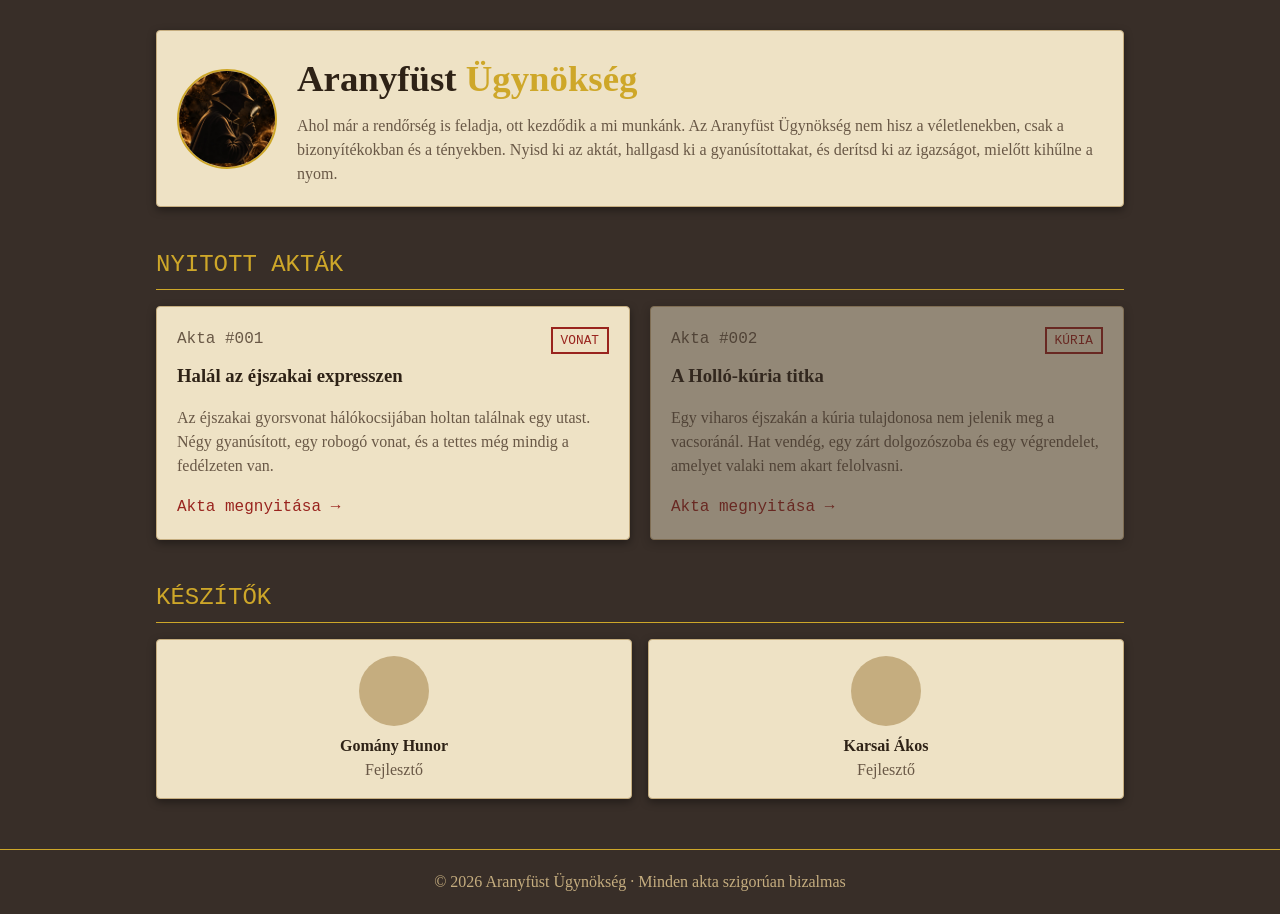
<file: index.html>
<!DOCTYPE html>
<html lang="hu">

<head>
    <meta charset="UTF-8">
    <meta name="viewport" content="width=device-width, initial-scale=1.0">
    <title>Aranyfüst Ügynökség - Főmenü</title>
    <link rel="stylesheet" href="css/style.css">
</head>

<body>

    <main class="container">

        <header class="site-header paper">
            <div class="logo">
                <img src="pictures/Logo.jpg" alt="Logo" title="Logo">
            </div>

            <div class="site-header-text">
                <h1 class="agency-name">Aranyfüst <span>Ügynökség</span></h1>

                <p class="site-header-desc">
                    Ahol már a rendőrség is feladja, ott kezdődik a mi munkánk. Az Aranyfüst Ügynökség nem hisz a
                    véletlenekben, csak a bizonyítékokban és a tényekben. Nyisd ki az aktát, hallgasd ki a
                    gyanúsítottakat, és derítsd
                    ki az igazságot, mielőtt kihűlne a nyom.
                </p>
            </div>
        </header>

        <h2 class="section-title">Nyitott akták</h2>

        <section class="cases">

            <a href="ugy1.html" class="case-card paper">
                <div class="case-card-head">
                    <span class="case-card-num">Akta #001</span>
                    <span class="stamp">Vonat</span>
                </div>
                <h3 class="case-card-title">Halál az éjszakai expresszen</h3>
                <p class="case-card-desc">Az éjszakai gyorsvonat hálókocsijában holtan találnak egy utast. Négy
                    gyanúsított, egy robogó vonat, és a tettes még mindig a fedélzeten van.</p>
                <span class="case-card-cta">Akta megnyitása →</span>
            </a>

            <a href="ugy2.html" class="case-card paper is-locked" id="case-2">
                <div class="case-card-head">
                    <span class="case-card-num">Akta #002</span>
                    <span class="stamp">Kúria</span>
                </div>
                <h3 class="case-card-title">A Holló-kúria titka</h3>
                <p class="case-card-desc">Egy viharos éjszakán a kúria tulajdonosa nem jelenik meg a vacsoránál. Hat
                    vendég, egy zárt dolgozószoba és egy végrendelet, amelyet valaki nem akart felolvasni.</p>
                <span class="case-card-cta">Akta megnyitása →</span>
            </a>

        </section>

        <h2 class="section-title">Készítők</h2>

        <section class="creators">
            <div class="creator-card paper">
                <div class="creator-card-photo"></div>
                <p class="creator-card-name">Gomány Hunor</p>
                <p class="creator-card-role">Fejlesztő</p>
            </div>

            <div class="creator-card paper">
                <div class="creator-card-photo"></div>
                <p class="creator-card-name">Karsai Ákos</p>
                <p class="creator-card-role">Fejlesztő</p>
            </div>
        </section>

    </main>

    <footer class="site-footer">
        © 2026 Aranyfüst Ügynökség · Minden akta szigorúan bizalmas
    </footer>

<script src="js/fooldal.js"></script>
</body>

</html>
</file>
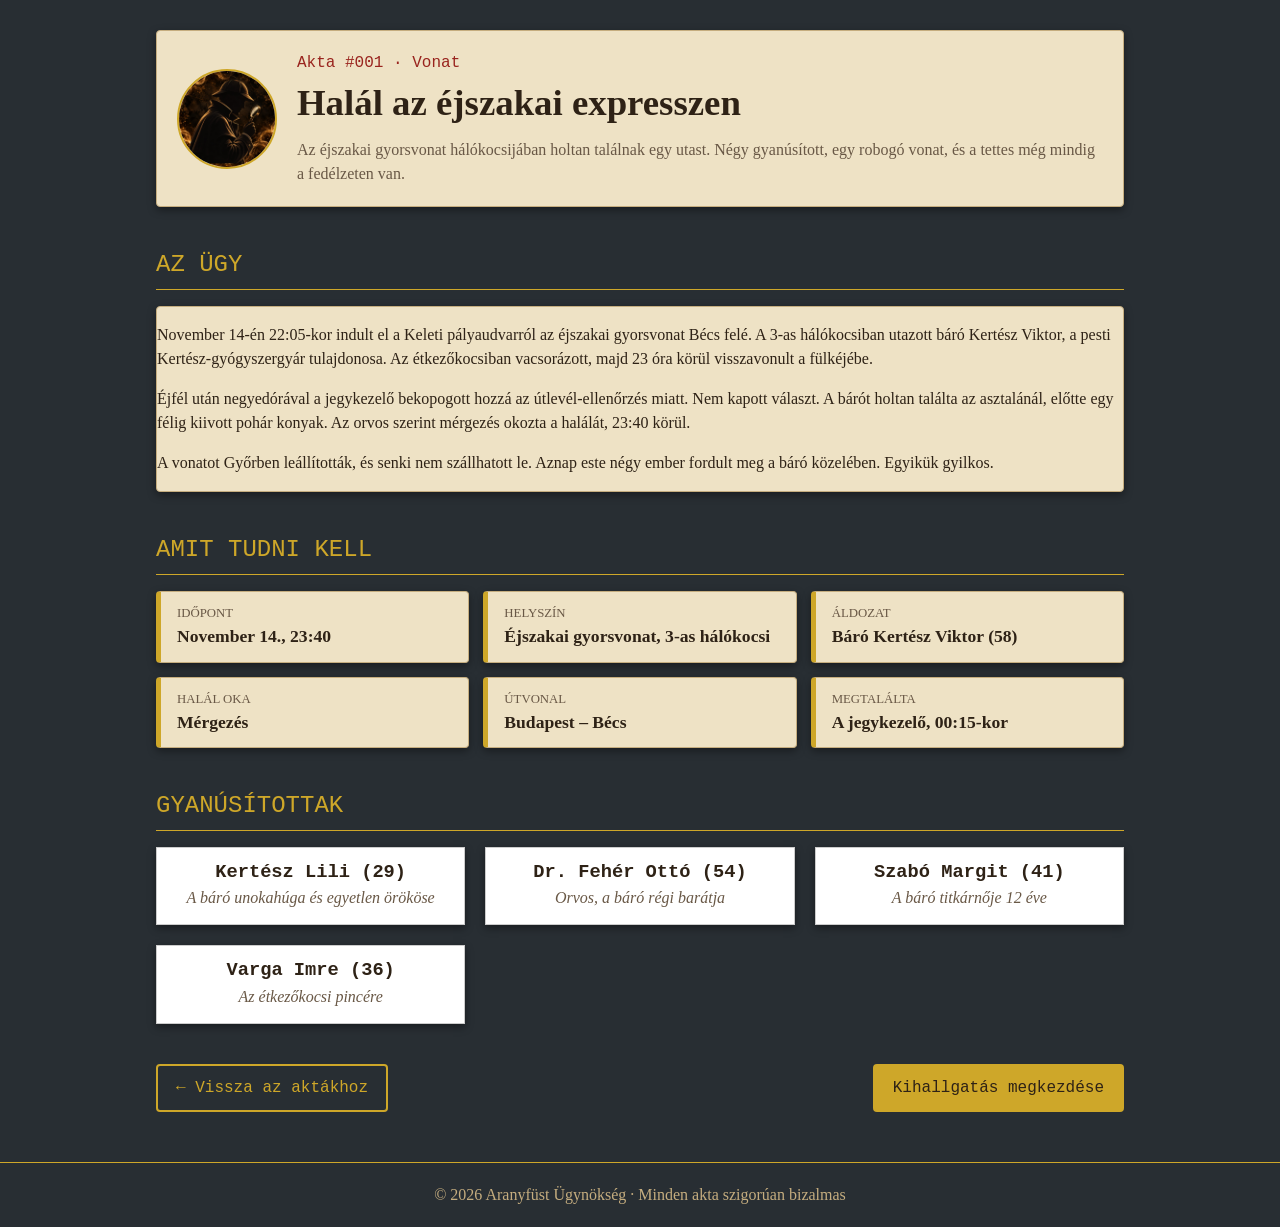
<file: ugy1.html>
<!DOCTYPE html>
<html lang="hu">

<head>
  <meta charset="UTF-8">
  <meta name="viewport" content="width=device-width, initial-scale=1.0">
  <title>Akta #001 – Aranyfüst Ügynökség</title>
  <link rel="stylesheet" href="css/style.css">
</head>

<body class="theme-train">

  <div class="game-hud" id="game-hud" hidden>
    <button class="btn btn--primary" id="open-board" disabled>Bizonyítéktábla</button>
    <div class="timer" id="timer">
      <span class="timer-phase" id="timer-phase">1. kör</span>
      <span id="timer-value">15:00</span>
    </div>
  </div>

  <main class="container">

    <header class="site-header paper">
      <div class="logo"><img src="pictures/Logo.jpg" alt="Aranyfüst Ügynökség logó"></div>
      <div class="site-header-text">
        <p class="case-label">Akta #001 · Vonat</p>
        <h1 class="agency-name">Halál az éjszakai expresszen</h1>
        <p class="site-header-desc">
          Az éjszakai gyorsvonat hálókocsijában holtan találnak egy utast. Négy gyanúsított,
          egy robogó vonat, és a tettes még mindig a fedélzeten van.
        </p>
      </div>
    </header>

    <h2 class="section-title">Az ügy</h2>

    <section class="ugy-leiras paper">
      <p>November 14-én 22:05-kor indult el a Keleti pályaudvarról az éjszakai gyorsvonat Bécs felé. A 3-as hálókocsiban
        utazott báró Kertész Viktor, a pesti Kertész-gyógyszergyár tulajdonosa. Az étkezőkocsiban vacsorázott, majd 23
        óra körül visszavonult a fülkéjébe.</p>
      <p>Éjfél után negyedórával a jegykezelő bekopogott hozzá az útlevél-ellenőrzés miatt. Nem kapott választ. A bárót
        holtan találta az asztalánál, előtte egy félig kiivott pohár konyak. Az orvos szerint mérgezés okozta a halálát,
        23:40 körül.</p>
      <p>A vonatot Győrben leállították, és senki nem szállhatott le. Aznap este négy ember fordult meg a báró
        közelében. Egyikük gyilkos.</p>
    </section>

    <h2 class="section-title">Amit tudni kell</h2>

    <section class="facts">
      <div class="fact-card paper">
        <p class="fact-card-label">Időpont</p>
        <p class="fact-card-value">November 14., 23:40</p>
      </div>
      <div class="fact-card paper">
        <p class="fact-card-label">Helyszín</p>
        <p class="fact-card-value">Éjszakai gyorsvonat, 3-as hálókocsi</p>
      </div>
      <div class="fact-card paper">
        <p class="fact-card-label">Áldozat</p>
        <p class="fact-card-value">Báró Kertész Viktor (58)</p>
      </div>
      <div class="fact-card paper">
        <p class="fact-card-label">Halál oka</p>
        <p class="fact-card-value">Mérgezés</p>
      </div>
      <div class="fact-card paper">
        <p class="fact-card-label">Útvonal</p>
        <p class="fact-card-value">Budapest – Bécs</p>
      </div>
      <div class="fact-card paper">
        <p class="fact-card-label">Megtalálta</p>
        <p class="fact-card-value">A jegykezelő, 00:15-kor</p>
      </div>
    </section>

    <h2 class="section-title">Gyanúsítottak</h2>

    <section class="suspects">
      <article class="suspect-card" data-suspect="1">
        <h3 class="suspect-card-name">Kertész Lili (29)</h3>
        <p class="suspect-card-role">A báró unokahúga és egyetlen örököse</p>
      </article>
      <article class="suspect-card" data-suspect="2">
        <h3 class="suspect-card-name">Dr. Fehér Ottó (54)</h3>
        <p class="suspect-card-role">Orvos, a báró régi barátja</p>
      </article>
      <article class="suspect-card" data-suspect="3">
        <h3 class="suspect-card-name">Szabó Margit (41)</h3>
        <p class="suspect-card-role">A báró titkárnője 12 éve</p>
      </article>
      <article class="suspect-card" data-suspect="4">
        <h3 class="suspect-card-name">Varga Imre (36)</h3>
        <p class="suspect-card-role">Az étkezőkocsi pincére</p>
      </article>
    </section>

    <div class="case-actions">
      <a href="index.html" class="btn">← Vissza az aktákhoz</a>
      <button class="btn btn--primary" id="start-game">Kihallgatás megkezdése</button>
    </div>

    <section class="game" id="game" hidden>

      <div class="game-phase paper" id="phase-interrogation">
        <h2 class="game-phase-title">1. kör – Kihallgatás</h2>
        <p class="game-phase-hint">Válaszd ki, kit hallgatsz ki.</p>
        <div class="interrogation">
          <ul class="suspect-picker" id="suspect-picker">
          </ul>
          <div class="transcript" id="transcript">

          </div>
        </div>
      </div>

      <div class="game-phase paper" id="phase-evidence" hidden>
        <h2 class="game-phase-title">2. kör – Bizonyítékok</h2>
        <p class="game-phase-hint">Rendeld hozzá a bizonyítékokat a személyekhez.</p>
        <form id="evidence-form">
          <ul class="evidence-list" id="evidence-list">
            <li class="evidence-item">
              <div>
                <p class="evidence-item-name">Üres gyógyszeres üvegcse</p>
                <p class="evidence-item-desc">Gyűszűvirág-kivonat, a folyosó végi szemetesből</p>
              </div>
              <select name="e1">
                <option value="">— válassz —</option>
                <option value="1">Kertész Lili</option>
                <option value="2">Dr. Fehér Ottó</option>
                <option value="3">Szabó Margit</option>
                <option value="4">Varga Imre</option>
              </select>
            </li>
            <li class="evidence-item">
              <div>
                <p class="evidence-item-name">Rendelési cédula</p>
                <p class="evidence-item-desc">23:20, konyak, 3-as fülke</p>
              </div>
              <select name="e2">
                <option value="">— válassz —</option>
                <option value="1">Kertész Lili</option>
                <option value="2">Dr. Fehér Ottó</option>
                <option value="3">Szabó Margit</option>
                <option value="4">Varga Imre</option>
              </select>
            </li>
            <li class="evidence-item">
              <div>
                <p class="evidence-item-name">A bank fizetési felszólítása</p>
                <p class="evidence-item-desc">8000 pengős tartozásról</p>
              </div>
              <select name="e3">
                <option value="">— válassz —</option>
                <option value="1">Kertész Lili</option>
                <option value="2">Dr. Fehér Ottó</option>
                <option value="3">Szabó Margit</option>
                <option value="4">Varga Imre</option>
              </select>
            </li>
            <li class="evidence-item">
              <div>
                <p class="evidence-item-name">Ibolyaillatú zsebkendő</p>
                <p class="evidence-item-desc">A báró fülkéjében, az asztal alatt</p>
              </div>
              <select name="e4">
                <option value="">— válassz —</option>
                <option value="1">Kertész Lili</option>
                <option value="2">Dr. Fehér Ottó</option>
                <option value="3">Szabó Margit</option>
                <option value="4">Varga Imre</option>
              </select>
            </li>
            <li class="evidence-item">
              <div>
                <p class="evidence-item-name">Ötvenpengős bankjegy</p>
                <p class="evidence-item-desc">A pincér zsebében</p>
              </div>
              <select name="e5">
                <option value="">— válassz —</option>
                <option value="1">Kertész Lili</option>
                <option value="2">Dr. Fehér Ottó</option>
                <option value="3">Szabó Margit</option>
                <option value="4">Varga Imre</option>
              </select>
            </li>
            <li class="evidence-item">
              <div>
                <p class="evidence-item-name">A báró jegyzetfüzete</p>
                <p class="evidence-item-desc">„Bécs, nov. 15. – átadni a könyveket. Sz. M. – 12 év!”</p>
              </div>
              <select name="e6">
                <option value="">— válassz —</option>
                <option value="1">Kertész Lili</option>
                <option value="2">Dr. Fehér Ottó</option>
                <option value="3">Szabó Margit</option>
                <option value="4">Varga Imre</option>
              </select>
            </li>
          </ul>
          <div class="phase-actions">
            <button type="submit" class="btn btn--ink">Tovább</button>
          </div>
        </form>
      </div>

      <div class="game-phase paper" id="phase-verdict" hidden>
        <h2 class="game-phase-title">3. kör – Döntés</h2>
        <p class="game-phase-hint">Jelöld be a helyes válaszokat.</p>
        <form id="verdict-form">
          <fieldset class="verdict-question">
            <legend>Ki ölte meg báró Kertész Viktort?</legend>
            <label class="verdict-option"><input type="radio" name="q1" value="1"> Kertész Lili</label>
            <label class="verdict-option"><input type="radio" name="q1" value="2"> Dr. Fehér Ottó</label>
            <label class="verdict-option"><input type="radio" name="q1" value="3"> Szabó Margit</label>
            <label class="verdict-option"><input type="radio" name="q1" value="4"> Varga Imre</label>
          </fieldset>
          <fieldset class="verdict-question">
            <legend>Mi volt az indíték?</legend>
            <label class="verdict-option"><input type="radio" name="q2" value="a"> Az örökség</label>
            <label class="verdict-option"><input type="radio" name="q2" value="b"> Féltékenység</label>
            <label class="verdict-option"><input type="radio" name="q2" value="c"> A báró rájött a sikkasztására</label>
            <label class="verdict-option"><input type="radio" name="q2" value="d"> Egy régi adósság</label>
          </fieldset>
          <fieldset class="verdict-question">
            <legend>Hogyan került a méreg a báróhoz?</legend>
            <label class="verdict-option"><input type="radio" name="q3" value="a"> A vacsorájába keverték</label>
            <label class="verdict-option"><input type="radio" name="q3" value="b"> A pincér mérgezte meg az
              italt</label>
            <label class="verdict-option"><input type="radio" name="q3" value="c"> Kicserélték a gyógyszerét</label>
            <label class="verdict-option"><input type="radio" name="q3" value="d"> A konyakba öntötték a
              folyosón</label>
          </fieldset>
          <fieldset class="verdict-question">
            <legend>Honnan származott a méreg?</legend>
            <label class="verdict-option"><input type="radio" name="q4" value="a"> Dr. Fehér orvosi táskájából</label>
            <label class="verdict-option"><input type="radio" name="q4" value="b"> Lili táskájából</label>
            <label class="verdict-option"><input type="radio" name="q4" value="c"> Az étkezőkocsi konyhájáról</label>
            <label class="verdict-option"><input type="radio" name="q4" value="d"> A báró gyárából</label>
          </fieldset>
          <fieldset class="verdict-question">
            <legend>Mi cáfolja a tettes alibijét?</legend>
            <label class="verdict-option"><input type="radio" name="q5" value="a"> Az ötvenpengős bankjegy</label>
            <label class="verdict-option"><input type="radio" name="q5" value="b"> A rendelési cédula és a pincér
              vallomása</label>
            <label class="verdict-option"><input type="radio" name="q5" value="c"> A bank levele</label>
            <label class="verdict-option"><input type="radio" name="q5" value="d"> Az üres üvegcse</label>
          </fieldset>
          <div class="phase-actions">
            <button type="submit" class="btn btn--ink">Válaszok beküldése</button>
          </div>
        </form>
      </div>
      
      <div class="game-phase paper result" id="phase-result" hidden>
        <h2 class="game-phase-title">Értékelés</h2>
        <p class="result-score" id="result-score">0%</p>
        <span class="stamp result-stamp" id="result-stamp">Eredmény</span>
        <div class="phase-actions" style="justify-content:center">
          <a href="index.html" class="btn btn--ink">Vissza az aktákhoz</a>
          <a href="ugy2.html" class="btn btn--ink" id="next-case" hidden>Tovább a 2. aktára →</a>
        </div>
      </div>

    </section>

  </main>

  <dialog class="board-modal" id="board-modal">
    <div class="board">
      <div class="board-head">
        <h2>Bizonyítéktábla</h2>
        <button class="btn" id="close-board">Bezár</button>
      </div>
      <div class="board-grid" id="board-grid">
      </div>
    </div>
  </dialog>

  <footer class="site-footer">
    © 2026 Aranyfüst Ügynökség · Minden akta szigorúan bizalmas
  </footer>

  <script src="js/ugy1-adatok.js"></script>
  <script src="js/jatek.js"></script>

</body>

</html>
</file>
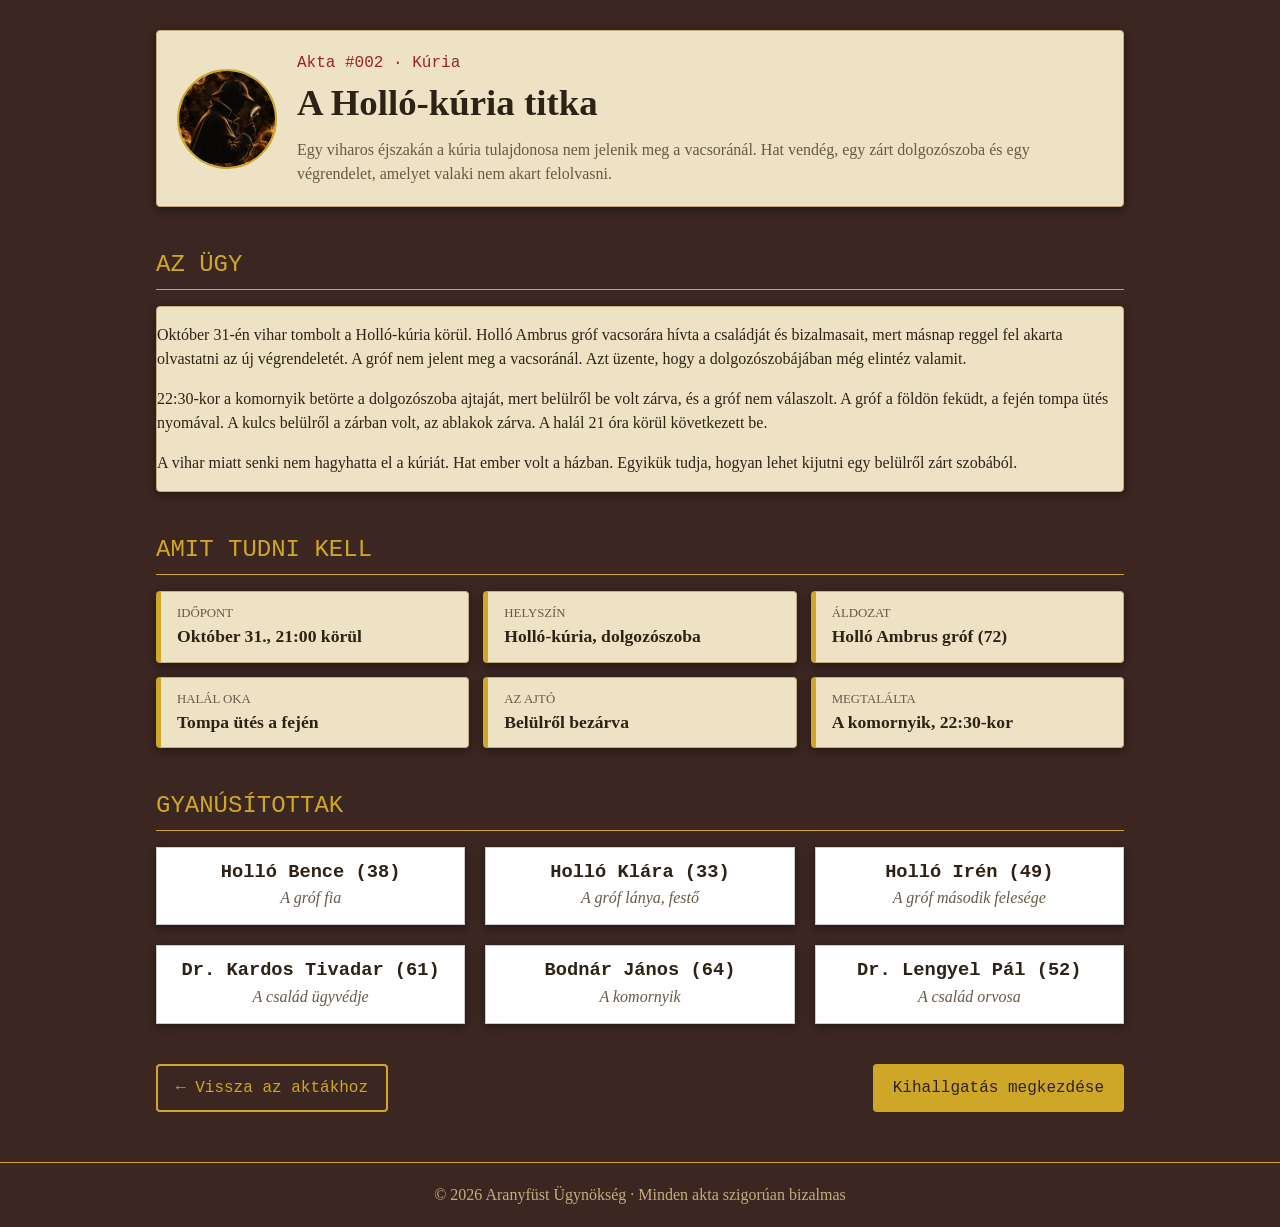
<file: ugy2.html>
<!DOCTYPE html>
<html lang="hu">

<head>
  <meta charset="UTF-8">
  <meta name="viewport" content="width=device-width, initial-scale=1.0">
  <title>Akta #002 – Aranyfüst Ügynökség</title>
  <link rel="stylesheet" href="css/style.css">
</head>

<body class="theme-mansion">

  <div class="game-hud" id="game-hud" hidden>
    <button class="btn btn--primary" id="open-board" disabled>Bizonyítéktábla</button>
    <div class="timer" id="timer">
      <span class="timer-phase" id="timer-phase">1. kör</span>
      <span id="timer-value">10:00</span>
    </div>
  </div>

  <main class="container">

    <header class="site-header paper">
      <div class="logo"><img src="pictures/Logo.jpg" alt="Aranyfüst Ügynökség logó"></div>
      <div class="site-header-text">
        <p class="case-label">Akta #002 · Kúria</p>
        <h1 class="agency-name">A Holló-kúria titka</h1>
        <p class="site-header-desc">
          Egy viharos éjszakán a kúria tulajdonosa nem jelenik meg a vacsoránál. Hat vendég,
          egy zárt dolgozószoba és egy végrendelet, amelyet valaki nem akart felolvasni.
        </p>
      </div>
    </header>

    <h2 class="section-title">Az ügy</h2>

    <section class="ugy-leiras paper">
      <p>Október 31-én vihar tombolt a Holló-kúria körül. Holló Ambrus gróf vacsorára hívta a családját és bizalmasait,
        mert másnap reggel fel akarta olvastatni az új végrendeletét. A gróf nem jelent meg a vacsoránál. Azt üzente,
        hogy a dolgozószobájában még elintéz valamit.</p>
      <p>22:30-kor a komornyik betörte a dolgozószoba ajtaját, mert belülről be volt zárva, és a gróf nem válaszolt. A
        gróf a földön feküdt, a fején tompa ütés nyomával. A kulcs belülről a zárban volt, az ablakok zárva. A halál 21
        óra körül következett be.</p>
      <p>A vihar miatt senki nem hagyhatta el a kúriát. Hat ember volt a házban. Egyikük tudja, hogyan lehet kijutni egy
        belülről zárt szobából.</p>
    </section>

    <h2 class="section-title">Amit tudni kell</h2>

    <section class="facts">
      <div class="fact-card paper">
        <p class="fact-card-label">Időpont</p>
        <p class="fact-card-value">Október 31., 21:00 körül</p>
      </div>
      <div class="fact-card paper">
        <p class="fact-card-label">Helyszín</p>
        <p class="fact-card-value">Holló-kúria, dolgozószoba</p>
      </div>
      <div class="fact-card paper">
        <p class="fact-card-label">Áldozat</p>
        <p class="fact-card-value">Holló Ambrus gróf (72)</p>
      </div>
      <div class="fact-card paper">
        <p class="fact-card-label">Halál oka</p>
        <p class="fact-card-value">Tompa ütés a fején</p>
      </div>
      <div class="fact-card paper">
        <p class="fact-card-label">Az ajtó</p>
        <p class="fact-card-value">Belülről bezárva</p>
      </div>
      <div class="fact-card paper">
        <p class="fact-card-label">Megtalálta</p>
        <p class="fact-card-value">A komornyik, 22:30-kor</p>
      </div>
    </section>

    <h2 class="section-title">Gyanúsítottak</h2>

    <section class="suspects">
      <article class="suspect-card" data-suspect="1">
        <h3 class="suspect-card-name">Holló Bence (38)</h3>
        <p class="suspect-card-role">A gróf fia</p>
      </article>
      <article class="suspect-card" data-suspect="2">
        <h3 class="suspect-card-name">Holló Klára (33)</h3>
        <p class="suspect-card-role">A gróf lánya, festő</p>
      </article>
      <article class="suspect-card" data-suspect="3">
        <h3 class="suspect-card-name">Holló Irén (49)</h3>
        <p class="suspect-card-role">A gróf második felesége</p>
      </article>
      <article class="suspect-card" data-suspect="4">
        <h3 class="suspect-card-name">Dr. Kardos Tivadar (61)</h3>
        <p class="suspect-card-role">A család ügyvédje</p>
      </article>
      <article class="suspect-card" data-suspect="5">
        <h3 class="suspect-card-name">Bodnár János (64)</h3>
        <p class="suspect-card-role">A komornyik</p>
      </article>
      <article class="suspect-card" data-suspect="6">
        <h3 class="suspect-card-name">Dr. Lengyel Pál (52)</h3>
        <p class="suspect-card-role">A család orvosa</p>
      </article>
    </section>

    <div class="case-actions">
      <a href="index.html" class="btn">← Vissza az aktákhoz</a>
      <button class="btn btn--primary" id="start-game">Kihallgatás megkezdése</button>
    </div>

    <section class="game" id="game" hidden>

      <div class="game-phase paper" id="phase-interrogation">
        <h2 class="game-phase-title">1. kör – Kihallgatás</h2>
        <p class="game-phase-hint">Válaszd ki, kit hallgatsz ki.</p>
        <div class="interrogation">
          <ul class="suspect-picker" id="suspect-picker">
          </ul>
          <div class="transcript" id="transcript">

          </div>
        </div>
      </div>

      <div class="game-phase paper" id="phase-evidence" hidden>
        <h2 class="game-phase-title">2. kör – Bizonyítékok</h2>
        <p class="game-phase-hint">Rendeld hozzá a bizonyítékokat a személyekhez.</p>
        <form id="evidence-form">
          <ul class="evidence-list" id="evidence-list">
            <li class="evidence-item">
              <div>
                <p class="evidence-item-name">Poros üvegcse</p>
                <p class="evidence-item-desc">Fejfájás elleni szer</p>
              </div>
              <select name="e1">
                <option value="">— válassz —</option>
                <option value="1">Holló Bence</option>
                <option value="2">Holló Klára</option>
                <option value="3">Holló Irén</option>
                <option value="4">Dr. Kardos Tivadar</option>
                <option value="5">Bodnár János</option>
                <option value="6">Dr. Lengyel Pál</option>
              </select>
            </li>
            <li class="evidence-item">
              <div>
                <p class="evidence-item-name">Bronz hollószobor</p>
                <p class="evidence-item-desc">A gyilkos fegyver, a könyvtár függönye mögött</p>
              </div>
              <select name="e2">
                <option value="">— válassz —</option>
                <option value="1">Holló Bence</option>
                <option value="2">Holló Klára</option>
                <option value="3">Holló Irén</option>
                <option value="4">Dr. Kardos Tivadar</option>
                <option value="5">Bodnár János</option>
                <option value="6">Dr. Lengyel Pál</option>
              </select>
            </li>
            <li class="evidence-item">
              <div>
                <p class="evidence-item-name">Hitelezői levél</p>
                <p class="evidence-item-desc">12 000 pengős kártyaadósságról</p>
              </div>
              <select name="e3">
                <option value="">— válassz —</option>
                <option value="1">Holló Bence</option>
                <option value="2">Holló Klára</option>
                <option value="3">Holló Irén</option>
                <option value="4">Dr. Kardos Tivadar</option>
                <option value="5">Bodnár János</option>
                <option value="6">Dr. Lengyel Pál</option>
              </select>
            </li>
            <li class="evidence-item">
              <div>
                <p class="evidence-item-name">Kulcscsomó</p>
                <p class="evidence-item-desc">A ház összes kulcsával, a könyvtáréval is</p>
              </div>
              <select name="e4">
                <option value="">— válassz —</option>
                <option value="1">Holló Bence</option>
                <option value="2">Holló Klára</option>
                <option value="3">Holló Irén</option>
                <option value="4">Dr. Kardos Tivadar</option>
                <option value="5">Bodnár János</option>
                <option value="6">Dr. Lengyel Pál</option>
              </select>
            </li>
            <li class="evidence-item">
              <div>
                <p class="evidence-item-name">Párizsi vonatjegy</p>
                <p class="evidence-item-desc">November 2-ra szól</p>
              </div>
              <select name="e5">
                <option value="">— válassz —</option>
                <option value="1">Holló Bence</option>
                <option value="2">Holló Klára</option>
                <option value="3">Holló Irén</option>
                <option value="4">Dr. Kardos Tivadar</option>
                <option value="5">Bodnár János</option>
                <option value="6">Dr. Lengyel Pál</option>
              </select>
            </li>
            <li class="evidence-item">
              <div>
                <p class="evidence-item-name">Az új végrendelet piszkozata</p>
                <p class="evidence-item-desc">A végrehajtó neve áthúzva</p>
              </div>
              <select name="e6">
                <option value="">— válassz —</option>
                <option value="1">Holló Bence</option>
                <option value="2">Holló Klára</option>
                <option value="3">Holló Irén</option>
                <option value="4">Dr. Kardos Tivadar</option>
                <option value="5">Bodnár János</option>
                <option value="6">Dr. Lengyel Pál</option>
              </select>
            </li>
            <li class="evidence-item">
              <div>
                <p class="evidence-item-name">Csipkekesztyű-foszlány</p>
                <p class="evidence-item-desc">A könyvespolc zsanérjába akadva</p>
              </div>
              <select name="e7">
                <option value="">— válassz —</option>
                <option value="1">Holló Bence</option>
                <option value="2">Holló Klára</option>
                <option value="3">Holló Irén</option>
                <option value="4">Dr. Kardos Tivadar</option>
                <option value="5">Bodnár János</option>
                <option value="6">Dr. Lengyel Pál</option>
              </select>
            </li>
          </ul>
          <div class="phase-actions">
            <button type="submit" class="btn btn--ink">Tovább</button>
          </div>
        </form>
      </div>

      <div class="game-phase paper" id="phase-verdict" hidden>
        <h2 class="game-phase-title">3. kör – Döntés</h2>
        <p class="game-phase-hint">Jelöld be a helyes válaszokat.</p>
        <form id="verdict-form">
          <fieldset class="verdict-question">
            <legend>Ki ölte meg Holló Ambrus grófot?</legend>
            <label class="verdict-option"><input type="radio" name="q1" value="1"> Holló Bence</label>
            <label class="verdict-option"><input type="radio" name="q1" value="2"> Holló Klára</label>
            <label class="verdict-option"><input type="radio" name="q1" value="3"> Holló Irén</label>
            <label class="verdict-option"><input type="radio" name="q1" value="4"> Dr. Kardos Tivadar</label>
            <label class="verdict-option"><input type="radio" name="q1" value="5"> Bodnár János</label>
            <label class="verdict-option"><input type="radio" name="q1" value="6"> Dr. Lengyel Pál</label>
          </fieldset>
          <fieldset class="verdict-question">
            <legend>Mi volt az indíték?</legend>
            <label class="verdict-option"><input type="radio" name="q2" value="a"> Kártyaadósság</label>
            <label class="verdict-option"><input type="radio" name="q2" value="b"> Elvesztett végrehajtói
              megbízás</label>
            <label class="verdict-option"><input type="radio" name="q2" value="c"> A párizsi utazás</label>
            <label class="verdict-option"><input type="radio" name="q2" value="d"> Az új végrendelet kizárta az
              örökségből</label>
          </fieldset>
          <fieldset class="verdict-question">
            <legend>Hogyan jutott be és ki a tettes a zárt szobából?</legend>
            <label class="verdict-option"><input type="radio" name="q3" value="a"> Kulccsal, kívülről</label>
            <label class="verdict-option"><input type="radio" name="q3" value="b"> A könyvtárba vezető rejtett
              ajtón</label>
            <label class="verdict-option"><input type="radio" name="q3" value="c"> Az ablakon</label>
            <label class="verdict-option"><input type="radio" name="q3" value="d"> A komornyik engedte be</label>
          </fieldset>
          <fieldset class="verdict-question">
            <legend>Mi volt a gyilkos fegyver?</legend>
            <label class="verdict-option"><input type="radio" name="q4" value="a"> Bronz hollószobor</label>
            <label class="verdict-option"><input type="radio" name="q4" value="b"> Gyertyatartó</label>
            <label class="verdict-option"><input type="radio" name="q4" value="c"> Sétabot</label>
            <label class="verdict-option"><input type="radio" name="q4" value="d"> Piszkavas</label>
          </fieldset>
          <fieldset class="verdict-question">
            <legend>Kinek a vallomása cáfolja a tettes alibijét?</legend>
            <label class="verdict-option"><input type="radio" name="q5" value="a"> Dr. Kardos Tivadaré</label>
            <label class="verdict-option"><input type="radio" name="q5" value="b"> Bodnár Jánosé</label>
            <label class="verdict-option"><input type="radio" name="q5" value="c"> Dr. Lengyel Pálé és Holló
              Kláráé</label>
            <label class="verdict-option"><input type="radio" name="q5" value="d"> Holló Bencéé</label>
          </fieldset>
          <div class="phase-actions">
            <button type="submit" class="btn btn--ink">Válaszok beküldése</button>
          </div>
        </form>
      </div>

      <div class="game-phase paper result" id="phase-result" hidden>
        <h2 class="game-phase-title">Értékelés</h2>
        <p class="result-score" id="result-score">0%</p>
        <span class="stamp result-stamp" id="result-stamp">Eredmény</span>
        <div class="phase-actions" style="justify-content:center">
          <a href="index.html" class="btn btn--ink">Vissza az aktákhoz</a>
        </div>
      </div>

    </section>

  </main>

  <dialog class="board-modal" id="board-modal">
    <div class="board">
      <div class="board-head">
        <h2>Bizonyítéktábla</h2>
        <button class="btn" id="close-board">Bezár</button>
      </div>
      <div class="board-grid" id="board-grid">
      </div>
    </div>
  </dialog>

  <footer class="site-footer">
    © 2026 Aranyfüst Ügynökség · Minden akta szigorúan bizalmas
  </footer>

  <script src="js/ugy2-adatok.js"></script>
  <script src="js/jatek.js"></script>

</body>
</html>
</file>
<file: css/style.css>
/* MINDEGYIK OLDALRA  */

:root {
    --hatter: #382e28;      /* oldal háttere */
    --papir: #eee2c5;       /* kártyák színe */
    --szegely: #c5ad7f;     /* kártyák széle */
    --tinta: #2e2216;       /* szöveg */
    --halvany: #695846;     /* halványabb szöveg */
    --arany: #cea729;       /* kiemelés */
    --piros: #99241e;       /* pecsét */
}

* {
    box-sizing: border-box;
}

body {
    margin: 0;
    background: var(--hatter);
    color: var(--tinta);
    font-family: Georgia, 'Times New Roman', Times, serif;
    line-height: 1.5;
}

[hidden] {
    display: none !important;
}

h1, h2, h3 {
    margin: 0 0 8px;
}

.container {
    max-width: 1000px;
    margin: 0 auto;
    padding: 0 16px;
}

.paper {
    background: var(--papir);
    border: 1px solid var(--szegely);
    border-radius: 4px;
    box-shadow: 0 3px 8px rgba(0, 0, 0, 0.4);
}

.section-title {
    margin: 40px 0 16px;
    color: var(--arany);
    font-family: 'Courier New', Courier, monospace;
    font-weight: normal;
    text-transform: uppercase;
    padding-bottom: 6px;
    border-bottom: 1px solid var(--arany);
}

.site-header {
    margin-top: 30px;
    padding: 20px;
    display: flex;
    align-items: center;
    gap: 20px;
}

.logo {
    width: 100px;
    height: 100px;
    flex-shrink: 0;
    border: 2px solid var(--arany);
    border-radius: 50px;
    display: flex;
    align-items: center;
    justify-content: center;
    overflow: hidden;
}

.logo img {
    width: 100%;
    height: 100%;
    object-fit: cover;
}

.agency-name {
    font-size: 2.3rem;
}

.agency-name span {
    color: var(--arany);
}

.site-header-desc {
    margin: 0;
    color: var(--halvany);
}

.case-label {
    margin: 0;
    color: var(--piros);
    font-family: 'Courier New', Courier, monospace;
}

.stamp {
    display: inline-block;
    padding: 2px 8px;
    color: var(--piros);
    border: 2px solid var(--piros);
    font-family: 'Courier New', Courier, monospace;
    text-transform: uppercase;
    font-size: 0.8rem;
}

.site-footer {
    margin-top: 50px;
    padding: 20px;
    text-align: center;
    color: var(--szegely);
    border-top: 1px solid var(--arany);
}

/*   CSAK A FŐOLDALRA (index.html)  */

.cases {
    display: grid;
    grid-template-columns: 1fr 1fr;
    gap: 20px;
}

.case-card {
    display: block;
    padding: 20px;
    color: var(--tinta);
    text-decoration: none;
    transition: background 0.2s ease;
}

.case-card:hover {
    background: #fdf3de;
}

.case-card-head {
    display: flex;
    justify-content: space-between;
    margin-bottom: 8px;
}

.case-card-num {
    color: var(--halvany);
    font-family: 'Courier New', Courier, monospace;
}

.case-card-desc {
    color: var(--halvany);
}

.case-card-cta {
  color: var(--piros);
  font-family: 'Courier New', Courier, monospace;
}

.case-card.is-locked {
  opacity: 0.5;
  pointer-events: none;
}

.creators {
  display: grid;
  gap: 16px;
  grid-template-columns: repeat(2, 1fr);
}

.creator-card {
  padding: 16px;
  text-align: center;
}

.creator-card-photo {
  width: 70px;
  background: var(--szegely);
  height: 70px;
  margin: 0 auto 8px;
  border-radius: 50%;
}

.creator-card-name {
    margin: 0;
    font-weight: bold;
}

.creator-card-role {
    margin: 0;
    color: var(--halvany);
}

/* CSAK AZ ÜGYOLDALAKRA (ugy1, ugy2) */

.theme-train {
    --hatter: #282e33;
}

.theme-mansion {
    --hatter: #3b2621;
}

.facts {
  display: grid;
  grid-template-columns: repeat(3, 1fr);
  gap: 14px;
}

.fact-card {
  padding: 12px 16px;
  border-left: 5px solid var(--arany);
}

.fact-card-label {
  margin: 0;
  color: var(--halvany);
  font-size: 0.8rem;
  text-transform: uppercase;
}

.fact-card-value {
  margin: 0;
  font-size: 1.1rem;
  font-weight: bold;
}

.suspects {
  display: grid;
  grid-template-columns: repeat(3, 1fr);
  gap: 20px;
}

.suspect-card {
  padding: 10px 10px 14px;
  background: #ffffff;
  border: 1px solid #ccc;
  box-shadow: 0 3px 8px rgba(0, 0, 0, 0.4);
  text-align: center;
}

.suspect-card-name {
  margin: 0;
  font-family: 'Courier New', Courier, monospace;
}

.suspect-card-role {
  margin: 0;
  color: var(--halvany);
  font-style: italic;
}

.btn {
  display: inline-block;
  padding: 10px 18px;
  border: 2px solid var(--arany);
  border-radius: 4px;
  background: none;
  color: var(--arany);
  font-family: 'Courier New', Courier, monospace;
  font-size: 1rem;
  text-decoration: none;
  cursor: pointer;
}

.btn:hover {
  background: var(--arany);
  color: var(--tinta);
}

.btn--primary {
  background: var(--arany);
  color: var(--tinta);
}

.btn--ink {
  border-color: var(--tinta);
  color: var(--tinta);
}

.btn--ink:hover {
  background: var(--tinta);
  color: var(--papir);
}

.btn:disabled {
  opacity: 0.4;
  cursor: not-allowed;
}

.case-actions {
  display: flex;
  justify-content: space-between;
  margin-top: 40px;
}

.game-hud {
  position: fixed;
  top: 10px;
  right: 10px;
  display: flex;
  gap: 10px;
  align-items: center;
  z-index: 100;
}

.timer {
  padding: 6px 14px;
  background: var(--tinta);
  color: var(--papir);
  border: 2px solid var(--arany);
  border-radius: 4px;
  font-family: 'Courier New', Courier, monospace;
  font-size: 1.5rem;
  text-align: center;
}

.timer-phase {
  display: block;
  font-size: 0.7rem;
  color: var(--arany);
}

.timer.is-danger {
    color: #ff6b5b;
    border-color: #ff6b5b;
}

.game {
    margin-top: 40px;
}

.game-phase {
  padding: 20px;
  margin-bottom: 20px;
}

.game-phase-title {
  border-bottom: 2px dashed var(--szegely);
  padding-bottom: 6px;
}

.game-phase-hint {
  color: var(--halvany);
  font-style: italic;
}

.interrogation {
  display: flex;
  gap: 20px;
}

.suspect-picker {
  list-style: none;
  margin: 0;
  padding: 0;
  width: 200px;
}

.suspect-picker button {
  width: 100%;
  margin-bottom: 6px;
  padding: 8px;
  background: #fff8e8;
  border: 1px solid var(--szegely);
  font-family: 'Courier New', Courier, monospace;
  text-align: left;
  cursor: pointer;
}

.suspect-picker button.is-active {
    border-left: 4px solid var(--piros);
}

.transcript {
  flex: 1;
  min-height: 300px;
  padding: 16px;
  background: #fffaf0;
  border: 1px solid var(--szegely);
  font-family: 'Courier New', Courier, monospace;
}

.transcript-speaker {
  color: var(--piros);
  font-weight: bold;
}

.evidence-list {
  list-style: none;
  margin: 0;
  padding: 0;
}

.evidence-item {
  display: flex;
  justify-content: space-between;
  align-items: center;
  gap: 16px;
  padding: 10px;
  margin-bottom: 8px;
  border: 1px dashed var(--szegely);
}

.evidence-item-name {
    margin: 0;
    font-weight: bold;
}

.evidence-item-desc {
    margin: 0;
    color: var(--halvany);
    font-size: 0.9rem;
}

.evidence-item select {
  padding: 6px;
  font-family: Georgia, serif;
}

.verdict-question {
  border: none;
  padding: 0;
  margin-bottom: 16px;
}

.verdict-question legend {
  font-weight: bold;
  margin-bottom: 6px;
}

.verdict-option {
  display: block;
  padding: 4px 0;
  cursor: pointer;
}

.phase-actions {
  display: flex;
  justify-content: flex-end;
  gap: 10px;
  margin-top: 16px;
}

.result {
    text-align: center;
}

.result-score {
  font-size: 4rem;
  font-weight: bold;
  margin: 10px 0;
}

.result.is-pass .result-stamp {
    color: green;
    border-color: green;
}

.board-modal {
  width: 90%;
  max-width: 900px;
  padding: 0;
  border: none;
  background: none;
}

.board-modal::backdrop {
    background: rgba(0, 0, 0, 0.7);
}

.board {
  padding: 20px;
  background: #8a6a45;
  border: 8px solid #4a3523;
}

.board-head {
  display: flex;
  justify-content: space-between;
  align-items: center;
  color: var(--papir);
  margin-bottom: 16px;
}

.board-grid {
  display: grid;
  grid-template-columns: repeat(3, 1fr);
  gap: 16px;
}

.board-note {
  padding: 12px;
  background: #fff7c9;
  font-family: 'Courier New', Courier, monospace;
}

/* TELEFONOS NÉZET */

@media (max-width: 700px) {
  .site-header {
      flex-direction: column;
      text-align: center;
  }

  .cases,
  .creators,
  .facts,
  .suspects,
  .board-grid {
      grid-template-columns: 1fr;
  }

  .interrogation {
      flex-direction: column;
  }

  .suspect-picker {
      width: 100%;
  }

  .evidence-item {
      flex-direction: column;
      align-items: stretch;
  }

  .case-actions {
      flex-direction: column;
      gap: 10px;
  }
}
</file>
